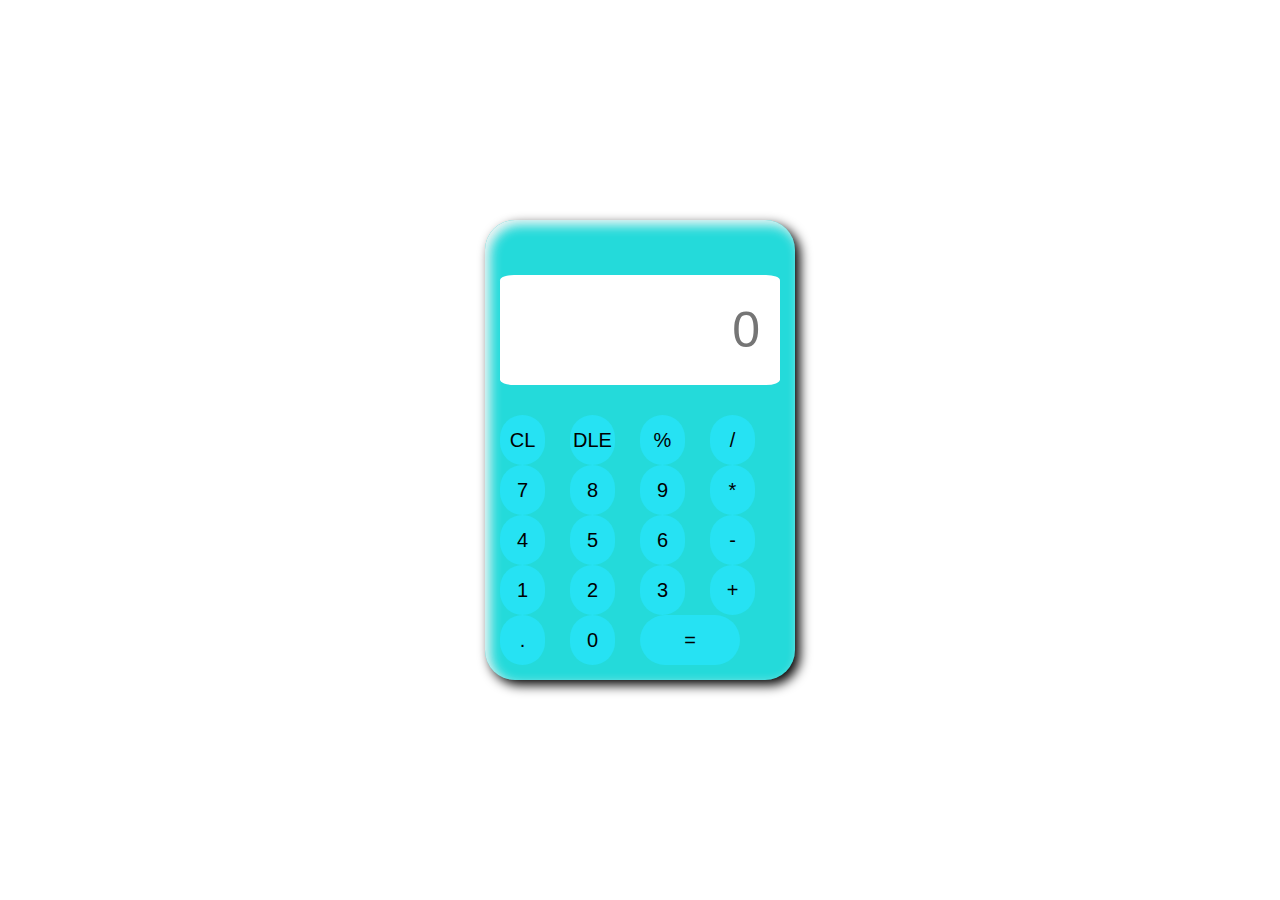
<file: Task 15/calculator/index.html>
<!DOCTYPE html>
<html lang="en">
<head>
    <meta charset="UTF-8">
    <meta http-equiv="X-UA-Compatible" content="IE=edge">
    <meta name="viewport" content="width=device-width, initial-scale=1.0">
    <link rel="stylesheet" href="style.css">
    <title>claculator</title>

</head>
<body>
    <div class="container">
        <div class="calculator">
            <input class="input" type="text" placeholder="0" id="output-Screen">
            <button onclick="clear()">CL</button>
            <button onclick="DLE()">DLE</button>
            <button onclick="display(%)">%</button>
            <button onclick="display(/)">/</button>
            <button onclick="display(7)">7</button>
            <button onclick="display(8)">8</button>
            <button onclick="display(9)">9</button>
            <button onclick="display(*)">*</button>
            <button onclick="display(4)">4</button>
            <button onclick="display(5)">5</button>
            <button onclick="display(6)">6</button>
            <button onclick="display(-)">-</button>
            <button onclick="display(1)">1</button>
            <button onclick="display(2)">2</button>
            <button onclick="display(3)">3</button>
            <button onclick="display(+)">+</button>
            <button onclick="display(.)">.</button>
            <button onclick="display(0)">0</button>
            <button onclick="calculate()" class="equal">=</button>
         </div>  
    </div>
    <script src="cul.js"></script>
</body>
</html>
</file>
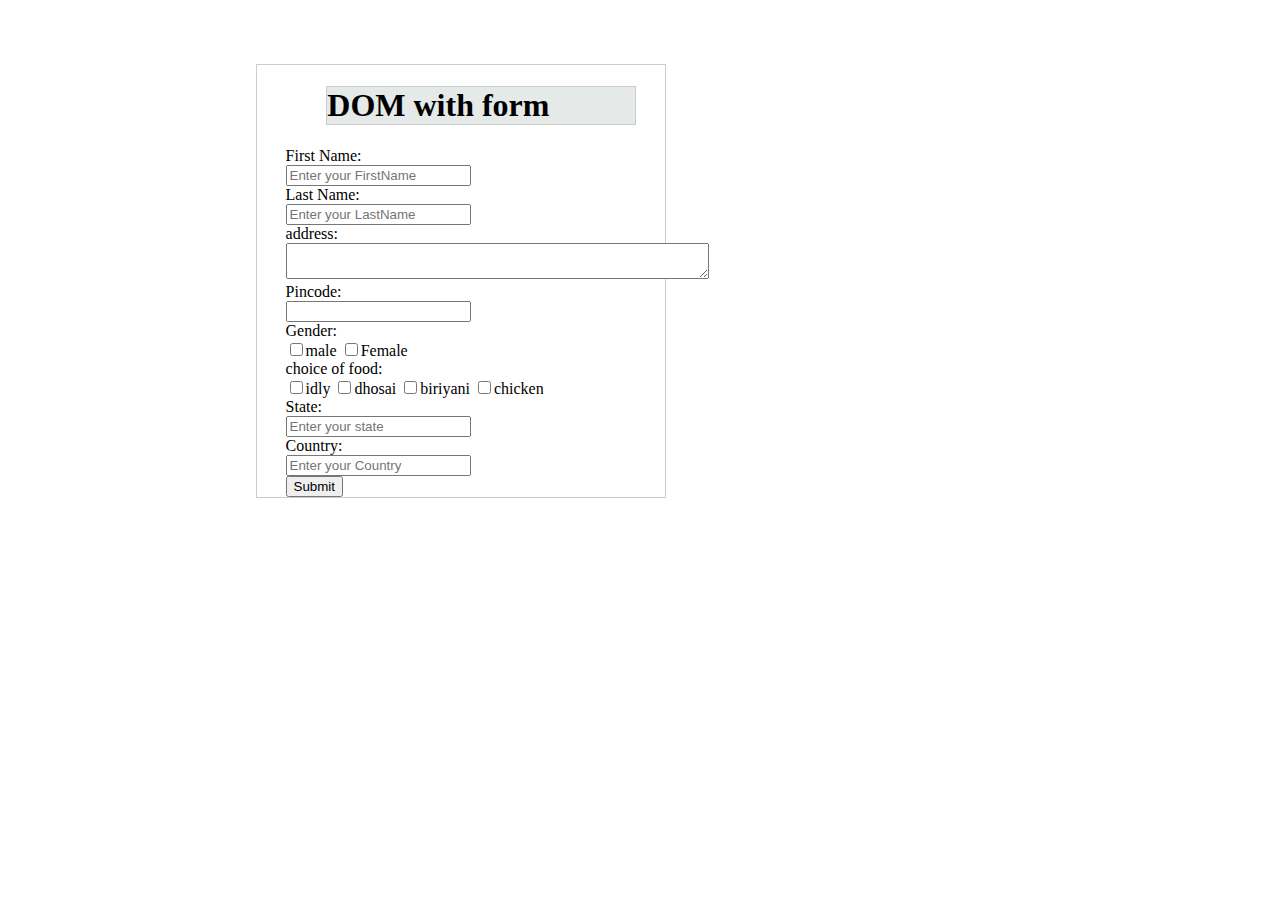
<file: Task 15/DOM with forms/index.html>
<!DOCTYPE html>
<html lang="en">
  <head>
    <meta charset="UTF-8" />
    <meta name="viewport" content="width=device-width, initial-scale=1.0" />
    <link rel="stylesheet" href="style.css" />
    <title>FORM</title>
    <h1 class="head">DOM with form</h1>
  </head>
  <body class="form-container">
    <form class="main-form">
      First Name:<br />
      <input type="text" name="First_name" placeholder="Enter your FirstName" />
      <br />
      Last Name:<br />
      <input
        type="text"
        name="Last_name"
        placeholder="Enter your LastName"
      /><br />
      address:<br />
      <textarea row="50" cols="50" name="commant"></textarea> <br />
      Pincode:<br />
      <input type="text" /><br />
      <form>
        Gender:<br />
        <input type="checkbox" name="male" />male
        <input type="checkbox" name="female" />Female
      </form>
      <form class="one">
        choice of food:<br />
        <input type="checkbox" name="idly" />idly
        <input type="checkbox" name="dhosai" />dhosai
        <input type="checkbox" name="biriyani" />biriyani
        <input type="checkbox" name="chicke" />chicken
      </form>
      <form class="one">
        State:<br />
        <input type="text" name="State" placeholder="Enter your state" /><br />
      </form>
      <form class="one">
        Country:<br />
        <input
          type="text"
          name="country"
          placeholder="Enter your Country"
        /><br />
        <button type="submit">Submit</button>
      </form>
    </form>
  </body>
</html>
</file>
<file: Task 15/calculator/style.css>
*{
    display: 0px;
    margin: 0px;
    padding: 0px;
    font-family: sans-serif;
}
.container{
    display: flex;
    justify-content: center;
    align-items: center;
    height: 100vh;
}
.calculator{
    display: grid;
    grid-template-columns:repeat(4,70px);
    background-color: rgb(36, 218, 218);
    padding: 15px;
    border-radius: 30px;
    box-shadow: inset 5px 5px 12px whitesmoke,
                      5px 5px 12px rgb(0, 0, 0,16);
}
.input{
    grid-column: span 4 ;
    height: 70px;
    text-align: end;
    border-radius: 5%;
    border: none;
    font-size: 50px;
    margin-top: 40px;
    margin-bottom: 30px;
    padding: 20px;
}
button{
    height: 50px;
    width: 45px;
    background-color:rgb(38, 226, 243);
    border: none;
    border-radius: 50px;
    font-size: 20px;
}
.equal{
    width: 100px;
}
</file>
<file: Task 15/DOM with forms/style.css>
.form-container {
  align-items: center;
  justify-content: center;
  border: 1px solid #ccc;
  margin-top: 5%;
  margin-left: 20%;
  margin-right: 48%;
}
.head {
  align-items: center;
  justify-content: center;
  margin-left: 17%;
  margin-right: 7%;
  border: 1px solid #ccc;
  background-color: rgb(229, 233, 232);
}
.main-form {
  margin-left: 7%;
}
.one {
  margin-left: 7%;
}
</file>
